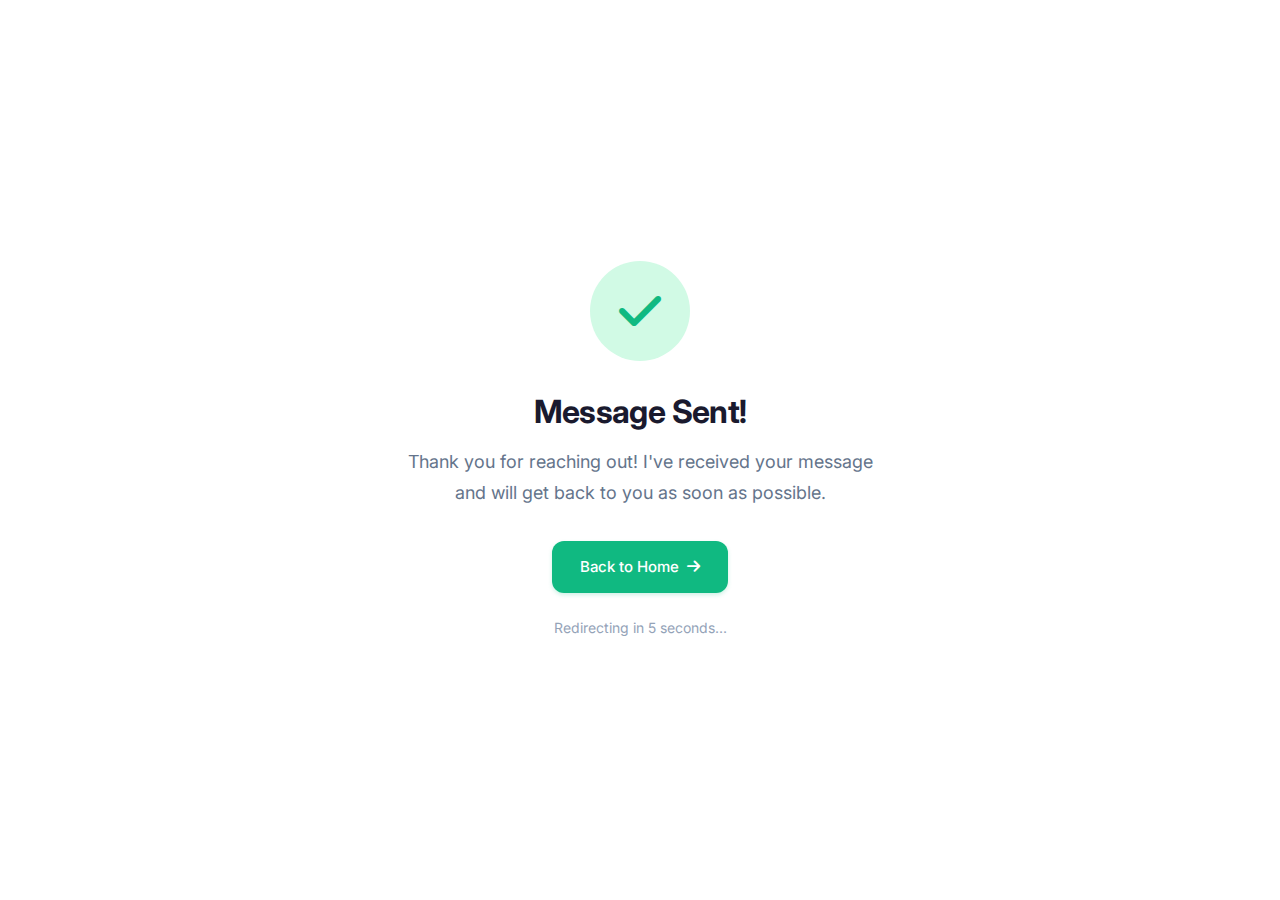
<file: success.html>
<!DOCTYPE html>
<html lang="en">

<head>
    <meta charset="UTF-8">
    <meta name="viewport" content="width=device-width, initial-scale=1.0">
    <title>Message Sent | Fahmy Omara</title>
    <link rel="stylesheet" href="styles.css">
    <link rel="stylesheet" href="https://cdnjs.cloudflare.com/ajax/libs/font-awesome/6.5.0/css/all.min.css">
    <link rel="icon"
        href="data:image/svg+xml,<svg xmlns=%22http://www.w3.org/2000/svg%22 viewBox=%220 0 100 100%22><text y=%22.9em%22 font-size=%2290%22>✅</text></svg>">
    <style>
        .success-page {
            min-height: 100vh;
            display: flex;
            align-items: center;
            justify-content: center;
            text-align: center;
            padding: 2rem;
            background: var(--bg-secondary);
        }

        .success-container {
            max-width: 500px;
        }

        .success-icon {
            width: 100px;
            height: 100px;
            border-radius: 50%;
            background: var(--accent-light);
            display: flex;
            align-items: center;
            justify-content: center;
            margin: 0 auto 2rem;
            animation: scaleIn 0.5s ease;
        }

        .success-icon i {
            font-size: 3rem;
            color: var(--accent);
        }

        .success-title {
            font-size: 2rem;
            color: var(--text-primary);
            margin-bottom: 1rem;
        }

        .success-message {
            font-size: 1.125rem;
            color: var(--text-secondary);
            margin-bottom: 2rem;
            line-height: 1.7;
        }

        @keyframes scaleIn {
            0% {
                transform: scale(0);
                opacity: 0;
            }

            50% {
                transform: scale(1.1);
            }

            100% {
                transform: scale(1);
                opacity: 1;
            }
        }

        .countdown {
            font-size: 0.875rem;
            color: var(--text-muted);
            margin-top: 1.5rem;
        }
    </style>
</head>

<body>
    <div class="success-page">
        <div class="success-container">
            <div class="success-icon">
                <i class="fas fa-check"></i>
            </div>
            <h1 class="success-title">Message Sent!</h1>
            <p class="success-message">
                Thank you for reaching out! I've received your message and will get back to you as soon as possible.
            </p>
            <a href="index.html" class="btn btn-primary">
                <span>Back to Home</span>
                <i class="fas fa-arrow-right"></i>
            </a>
            <p class="countdown">
                Redirecting in <span id="countdown">5</span> seconds...
            </p>
        </div>
    </div>

    <script>
        let count = 5;
        const countdownEl = document.getElementById('countdown');

        const timer = setInterval(() => {
            count--;
            countdownEl.textContent = count;

            if (count <= 0) {
                clearInterval(timer);
                window.location.href = 'index.html';
            }
        }, 1000);
    </script>
</body>

</html>
</file>
<file: styles.css>
/* ============================================
   MODERN & MINIMAL PORTFOLIO - Design System
   ============================================ */

/* Import Inter Font */
@import url('https://fonts.googleapis.com/css2?family=Inter:wght@300;400;500;600;700&display=swap');

/* ============================================
   CSS Custom Properties (Design Tokens)
   ============================================ */
:root {
    /* Colors - Neutral + Emerald Accent */
    --bg-primary: #FAFAFA;
    --bg-secondary: #FFFFFF;
    --bg-tertiary: #F3F4F6;

    --text-primary: #1A1A2E;
    --text-secondary: #64748B;
    --text-muted: #94A3B8;

    --accent: #10B981;
    --accent-dark: #059669;
    --accent-light: #D1FAE5;

    --border: #E5E7EB;
    --border-light: #F3F4F6;

    /* Shadows */
    --shadow-sm: 0 1px 2px 0 rgba(0, 0, 0, 0.05);
    --shadow-md: 0 4px 6px -1px rgba(0, 0, 0, 0.07), 0 2px 4px -1px rgba(0, 0, 0, 0.04);
    --shadow-lg: 0 10px 15px -3px rgba(0, 0, 0, 0.08), 0 4px 6px -2px rgba(0, 0, 0, 0.04);
    --shadow-xl: 0 20px 25px -5px rgba(0, 0, 0, 0.08), 0 10px 10px -5px rgba(0, 0, 0, 0.03);

    /* Typography */
    --font-family: 'Inter', -apple-system, BlinkMacSystemFont, 'Segoe UI', Roboto, sans-serif;

    /* Spacing */
    --section-padding: 6rem;
    --container-max: 1200px;

    /* Transitions */
    --transition-fast: 150ms ease;
    --transition-base: 250ms ease;
    --transition-slow: 350ms ease;

    /* Border Radius */
    --radius-sm: 0.375rem;
    --radius-md: 0.5rem;
    --radius-lg: 0.75rem;
    --radius-xl: 1rem;
    --radius-2xl: 1.5rem;
}

/* ============================================
   Base Styles
   ============================================ */
*,
*::before,
*::after {
    box-sizing: border-box;
    margin: 0;
    padding: 0;
}

html {
    scroll-behavior: smooth;
    scroll-padding-top: 80px;
}

body {
    font-family: var(--font-family);
    font-size: 1rem;
    line-height: 1.6;
    color: var(--text-primary);
    background-color: var(--bg-primary);
    -webkit-font-smoothing: antialiased;
    -moz-osx-font-smoothing: grayscale;
}

img {
    max-width: 100%;
    height: auto;
    display: block;
}

a {
    color: inherit;
    text-decoration: none;
    transition: color var(--transition-fast);
}

button {
    font-family: inherit;
    cursor: pointer;
    border: none;
    background: none;
}

/* ============================================
   Typography
   ============================================ */
h1,
h2,
h3,
h4,
h5,
h6 {
    font-weight: 600;
    line-height: 1.2;
    color: var(--text-primary);
}

h1 {
    font-size: clamp(2.5rem, 5vw, 4rem);
    font-weight: 700;
    letter-spacing: -0.02em;
}

h2 {
    font-size: clamp(2rem, 4vw, 2.5rem);
    letter-spacing: -0.01em;
}

h3 {
    font-size: 1.25rem;
}

p {
    color: var(--text-secondary);
}

.text-muted {
    color: var(--text-muted);
}

.text-accent {
    color: var(--accent);
}

/* ============================================
   Container
   ============================================ */
.container {
    width: 100%;
    max-width: var(--container-max);
    margin: 0 auto;
    padding: 0 1.5rem;
}

@media (min-width: 768px) {
    .container {
        padding: 0 2rem;
    }
}

/* ============================================
   Navigation
   ============================================ */
.navbar {
    position: fixed;
    top: 0;
    left: 0;
    right: 0;
    z-index: 1000;
    padding: 1rem 1.5rem;
    background: rgba(255, 255, 255, 0.9);
    backdrop-filter: blur(10px);
    -webkit-backdrop-filter: blur(10px);
    transition: all var(--transition-base);
}

.navbar.scrolled {
    box-shadow: var(--shadow-md);
}

.navbar-content {
    max-width: var(--container-max);
    margin: 0 auto;
    display: flex;
    justify-content: space-between;
    align-items: center;
}

.navbar-logo {
    font-size: 1.5rem;
    font-weight: 700;
    color: var(--accent);
    letter-spacing: -0.02em;
}

.navbar-links {
    display: none;
    gap: 2rem;
}

@media (min-width: 768px) {
    .navbar-links {
        display: flex;
    }
}

.nav-link {
    font-size: 0.9375rem;
    font-weight: 500;
    color: var(--text-secondary);
    position: relative;
    padding: 0.5rem 0;
}

.nav-link::after {
    content: '';
    position: absolute;
    bottom: 0;
    left: 0;
    width: 0;
    height: 2px;
    background: var(--accent);
    transition: width var(--transition-base);
}

.nav-link:hover,
.nav-link.active {
    color: var(--text-primary);
}

.nav-link:hover::after,
.nav-link.active::after {
    width: 100%;
}

/* Mobile Menu Button */
.menu-toggle {
    display: flex;
    flex-direction: column;
    gap: 5px;
    padding: 0.5rem;
}

@media (min-width: 768px) {
    .menu-toggle {
        display: none;
    }
}

.menu-toggle span {
    width: 24px;
    height: 2px;
    background: var(--text-primary);
    transition: all var(--transition-fast);
    border-radius: 2px;
}

.menu-toggle.active span:nth-child(1) {
    transform: rotate(45deg) translate(5px, 5px);
}

.menu-toggle.active span:nth-child(2) {
    opacity: 0;
}

.menu-toggle.active span:nth-child(3) {
    transform: rotate(-45deg) translate(5px, -5px);
}

/* Mobile Menu */
.mobile-menu {
    display: none;
    position: absolute;
    top: 100%;
    left: 0;
    right: 0;
    background: var(--bg-secondary);
    padding: 1.5rem;
    box-shadow: var(--shadow-lg);
    border-top: 1px solid var(--border);
}

.mobile-menu.active {
    display: block;
}

.mobile-menu .nav-link {
    display: block;
    padding: 0.75rem 0;
    border-bottom: 1px solid var(--border-light);
}

.mobile-menu .nav-link:last-child {
    border-bottom: none;
}

/* ============================================
   Buttons
   ============================================ */
.btn {
    display: inline-flex;
    align-items: center;
    justify-content: center;
    gap: 0.5rem;
    padding: 0.875rem 1.75rem;
    font-size: 0.9375rem;
    font-weight: 500;
    border-radius: var(--radius-lg);
    transition: all var(--transition-base);
    cursor: pointer;
}

.btn-primary {
    background: var(--accent);
    color: white;
    box-shadow: 0 2px 4px rgba(16, 185, 129, 0.2);
}

.btn-primary:hover {
    background: var(--accent-dark);
    transform: translateY(-2px);
    box-shadow: 0 4px 12px rgba(16, 185, 129, 0.3);
}

.btn-secondary {
    background: transparent;
    color: var(--text-primary);
    border: 1.5px solid var(--border);
}

.btn-secondary:hover {
    border-color: var(--accent);
    color: var(--accent);
    transform: translateY(-2px);
}

.btn i,
.btn svg {
    transition: transform var(--transition-fast);
}

.btn:hover i,
.btn:hover svg {
    transform: translateX(3px);
}

.btn.is-disabled {
    opacity: 0.6;
    pointer-events: none;
    box-shadow: none;
}

/* ============================================
   Hero Section - Enhanced
   ============================================ */
.hero {
    min-height: 100vh;
    display: flex;
    align-items: center;
    padding: 7rem 1.5rem 4rem;
    background: var(--bg-secondary);
    position: relative;
    overflow: hidden;
}

.hero::before {
    content: '';
    position: absolute;
    top: -30%;
    right: -15%;
    width: 60%;
    height: 120%;
    background: radial-gradient(circle, var(--accent-light) 0%, transparent 65%);
    opacity: 0.5;
    pointer-events: none;
}

.hero::after {
    content: '';
    position: absolute;
    bottom: -20%;
    left: -10%;
    width: 40%;
    height: 80%;
    background: radial-gradient(circle, rgba(16, 185, 129, 0.05) 0%, transparent 60%);
    pointer-events: none;
}

/* Social Links Sidebar */
.hero-social {
    position: fixed;
    left: 2rem;
    top: 50%;
    transform: translateY(-50%);
    display: none;
    flex-direction: column;
    align-items: center;
    gap: 1.25rem;
    z-index: 50;
}

@media (min-width: 1024px) {
    .hero-social {
        display: flex;
    }
}

.hero-social a {
    width: 2.5rem;
    height: 2.5rem;
    border-radius: 50%;
    display: flex;
    align-items: center;
    justify-content: center;
    color: var(--text-secondary);
    background: var(--bg-secondary);
    border: 1px solid var(--border);
    font-size: 1rem;
    transition: all var(--transition-base);
}

.hero-social a:hover {
    color: white;
    background: var(--accent);
    border-color: var(--accent);
    transform: translateY(-3px);
}

.hero-social-line {
    width: 1px;
    height: 80px;
    background: linear-gradient(to bottom, var(--border), transparent);
    margin-top: 0.5rem;
}

/* Hero Content */
.hero-content {
    max-width: var(--container-max);
    margin: 0 auto;
    display: grid;
    grid-template-columns: 1fr;
    gap: 3rem;
    align-items: center;
    position: relative;
    z-index: 1;
}

@media (min-width: 768px) {
    .hero-content {
        grid-template-columns: 1.2fr 1fr;
        gap: 4rem;
    }
}

@media (min-width: 1024px) {
    .hero-content {
        padding-left: 3rem;
    }
}

.hero-text {
    max-width: 560px;
}

.hero-greeting {
    font-size: 1rem;
    font-weight: 500;
    color: var(--accent);
    margin-bottom: 0.75rem;
    display: flex;
    align-items: center;
    gap: 0.5rem;
}

.wave {
    display: inline-block;
    animation: wave 2s ease-in-out infinite;
    transform-origin: 70% 70%;
}

@keyframes wave {

    0%,
    100% {
        transform: rotate(0deg);
    }

    10% {
        transform: rotate(14deg);
    }

    20% {
        transform: rotate(-8deg);
    }

    30% {
        transform: rotate(14deg);
    }

    40% {
        transform: rotate(-4deg);
    }

    50% {
        transform: rotate(10deg);
    }

    60% {
        transform: rotate(0deg);
    }
}

.hero-title {
    font-size: clamp(2.75rem, 6vw, 4.5rem);
    font-weight: 700;
    line-height: 1.1;
    letter-spacing: -0.03em;
    margin-bottom: 0.5rem;
    color: var(--text-primary);
}

.hero-title .name {
    color: var(--accent);
    position: relative;
    display: inline-block;
}

.hero-subtitle {
    font-size: 1.25rem;
    font-weight: 500;
    color: var(--text-secondary);
    margin-bottom: 1.25rem;
    display: flex;
    align-items: center;
    gap: 0.5rem;
}

.hero-subtitle::before {
    content: '';
    width: 40px;
    height: 3px;
    background: var(--accent);
    border-radius: 3px;
}

.hero-description {
    font-size: 1.0625rem;
    line-height: 1.7;
    color: var(--text-secondary);
    margin-bottom: 2rem;
    max-width: 480px;
}

.hero-buttons {
    display: flex;
    flex-wrap: wrap;
    gap: 1rem;
    margin-bottom: 2.5rem;
}

/* Hero Stats */
.hero-stats {
    display: flex;
    align-items: center;
    gap: 1.5rem;
    padding-top: 1.5rem;
    border-top: 1px solid var(--border-light);
}

.hero-stat {
    display: flex;
    flex-direction: column;
}

.hero-stat-number {
    font-size: 1.75rem;
    font-weight: 700;
    color: var(--text-primary);
    line-height: 1.2;
}

.hero-stat-label {
    font-size: 0.8125rem;
    color: var(--text-muted);
    text-transform: uppercase;
    letter-spacing: 0.05em;
}

.hero-stat-divider {
    width: 1px;
    height: 40px;
    background: var(--border);
}

/* Hero Image */
.hero-image-wrapper {
    display: flex;
    justify-content: center;
    position: relative;
}

.hero-image {
    position: relative;
    z-index: 2;
}

.hero-image img {
    width: 100%;
    max-width: 360px;
    max-height: 70vh;
    height: auto;
    aspect-ratio: auto;
    object-fit: contain;
    object-position: center;
    display: block;
    border-radius: var(--radius-2xl);
    box-shadow: var(--shadow-xl);
    transition: transform var(--transition-slow);
}

@media (min-width: 768px) {
    .hero-image img {
        max-width: 420px;
        max-height: 75vh;
    }
}

.hero-image img:hover {
    transform: scale(1.02) translateY(-4px);
}

/* Decorative Elements */
.hero-decoration {
    position: absolute;
    border-radius: 50%;
    z-index: 1;
}

.hero-decoration-1 {
    width: 280px;
    height: 280px;
    top: -20px;
    right: -30px;
    border: 2px solid var(--accent);
    opacity: 0.2;
}

.hero-decoration-2 {
    width: 60px;
    height: 60px;
    bottom: 20px;
    left: -10px;
    background: var(--accent);
    opacity: 0.15;
}

@media (min-width: 768px) {
    .hero-decoration-1 {
        width: 350px;
        height: 350px;
        top: -30px;
        right: -40px;
    }

    .hero-decoration-2 {
        width: 80px;
        height: 80px;
        bottom: 30px;
        left: -20px;
    }
}

/* Scroll Indicator */
.scroll-indicator {
    position: absolute;
    bottom: 2rem;
    left: 50%;
    transform: translateX(-50%);
    display: flex;
    flex-direction: column;
    align-items: center;
    gap: 0.5rem;
    color: var(--text-muted);
    font-size: 0.875rem;
    animation: bounce 2s infinite;
}

@keyframes bounce {

    0%,
    100% {
        transform: translateX(-50%) translateY(0);
    }

    50% {
        transform: translateX(-50%) translateY(8px);
    }
}

/* ============================================
   Section Styles
   ============================================ */
.section {
    padding: var(--section-padding) 1.5rem;
}

.section-alt {
    background: var(--bg-secondary);
}

.section-header {
    text-align: center;
    max-width: 600px;
    margin: 0 auto 4rem;
}

.section-title {
    margin-bottom: 1rem;
}

.section-subtitle {
    font-size: 1.125rem;
    color: var(--text-secondary);
}

/* ============================================
   About Section
   ============================================ */
.about-content {
    max-width: var(--container-max);
    margin: 0 auto;
    display: grid;
    grid-template-columns: 1fr;
    gap: 3rem;
    align-items: center;
}

@media (min-width: 768px) {
    .about-content {
        grid-template-columns: 1fr 1.2fr;
        gap: 4rem;
    }
}

.about-image {
    position: relative;
}

.about-image img {
    width: 100%;
    max-width: 450px;
    border-radius: var(--radius-2xl);
    box-shadow: var(--shadow-lg);
}

.about-image::before {
    content: '';
    position: absolute;
    top: 1.5rem;
    left: 1.5rem;
    right: -1.5rem;
    bottom: -1.5rem;
    border: 2px solid var(--accent);
    border-radius: var(--radius-2xl);
    z-index: -1;
}

.about-text p {
    font-size: 1.0625rem;
    line-height: 1.8;
    margin-bottom: 1.5rem;
}

.about-highlights {
    display: grid;
    grid-template-columns: repeat(2, 1fr);
    gap: 1rem;
    margin-top: 2rem;
}

.highlight-card {
    display: flex;
    align-items: center;
    gap: 0.75rem;
    padding: 1rem;
    background: var(--bg-primary);
    border-radius: var(--radius-lg);
    transition: all var(--transition-base);
}

.highlight-card:hover {
    transform: translateY(-2px);
    box-shadow: var(--shadow-md);
}

.highlight-card i {
    font-size: 1.25rem;
    color: var(--accent);
}

.highlight-card span {
    font-size: 0.9375rem;
    font-weight: 500;
    color: var(--text-primary);
}

/* ============================================
   Projects Section - Enhanced
   ============================================ */

/* Project Stats */
.project-stats {
    display: flex;
    justify-content: center;
    gap: 2rem;
    margin-bottom: 2.5rem;
    padding: 1rem;
    background: var(--bg-secondary);
    border-radius: var(--radius-xl);
    border: 1px solid var(--border-light);
    max-width: 400px;
    margin-left: auto;
    margin-right: auto;
}

.project-stat {
    display: flex;
    flex-direction: column;
    align-items: center;
    gap: 0.25rem;
}

.stat-number {
    font-size: 1.75rem;
    font-weight: 700;
    color: var(--accent);
    line-height: 1;
}

.stat-label {
    font-size: 0.75rem;
    color: var(--text-muted);
    text-transform: uppercase;
    letter-spacing: 0.05em;
}

/* Projects Grid */
.projects-grid {
    max-width: var(--container-max);
    margin: 0 auto;
    display: grid;
    grid-template-columns: 1fr;
    gap: 1.5rem;
    grid-auto-rows: minmax(280px, auto);
}

@media (min-width: 768px) {
    .projects-grid {
        grid-template-columns: repeat(2, 1fr);
    }
}

@media (min-width: 1024px) {
    .projects-grid {
        grid-template-columns: repeat(3, 1fr);
        grid-auto-flow: dense;
    }
}

.project-card {
    background: var(--bg-secondary);
    border-radius: var(--radius-xl);
    overflow: hidden;
    box-shadow: var(--shadow-sm);
    border: 1px solid var(--border-light);
    transition: all var(--transition-base);
    position: relative;
    display: flex;
    flex-direction: column;
    opacity: 1;
    transform: scale(1);
}

.project-card.hidden {
    display: none;
}

.project-card.fade-out {
    opacity: 0;
    transform: scale(0.95);
    pointer-events: none;
}

.project-card:hover {
    transform: translateY(-6px) scale(1.01);
    box-shadow: var(--shadow-xl);
    border-color: var(--accent);
}

/* Featured Badge */
.project-badge {
    position: absolute;
    top: 1rem;
    right: 1rem;
    z-index: 20;
    display: flex;
    align-items: center;
    gap: 0.375rem;
    padding: 0.375rem 0.75rem;
    background: var(--accent);
    color: white;
    border-radius: 2rem;
    font-size: 0.75rem;
    font-weight: 600;
    box-shadow: 0 2px 8px rgba(16, 185, 129, 0.4);
}

.project-badge i {
    font-size: 0.625rem;
}

.project-image {
    position: relative;
    overflow: hidden;
    width: 100%;
    aspect-ratio: 16 / 9;
    min-height: 220px;
    background: linear-gradient(135deg, #0f172a, #1f2937);
}

.project-image img {
    width: 100%;
    height: 100%;
    object-fit: contain;
    transition: transform 0.6s cubic-bezier(0.4, 0, 0.2, 1);
}

.project-card:hover .project-image img {
    transform: scale(1.08);
}

.project-overlay {
    position: absolute;
    inset: 0;
    background: linear-gradient(to top, rgba(15, 23, 42, 0.8) 0%, rgba(15, 23, 42, 0.35) 55%, transparent 100%);
    opacity: 0;
    transition: opacity var(--transition-base);
    pointer-events: none;
}

.project-card:hover .project-overlay {
    opacity: 0.9;
}

/* Project Actions (Quick Links on Hover) */
.project-actions {
    position: absolute;
    top: 1rem;
    right: 1rem;
    display: flex;
    gap: 0.5rem;
    z-index: 15;
    opacity: 0;
    transform: translateY(-10px);
    transition: all var(--transition-base);
}

.project-card:hover .project-actions {
    opacity: 1;
    transform: translateY(0);
}

.project-action-btn {
    width: 2.5rem;
    height: 2.5rem;
    border-radius: 50%;
    background: rgba(255, 255, 255, 0.95);
    backdrop-filter: blur(10px);
    color: var(--text-primary);
    display: flex;
    align-items: center;
    justify-content: center;
    border: none;
    cursor: pointer;
    transition: all var(--transition-fast);
    box-shadow: 0 2px 8px rgba(0, 0, 0, 0.15);
}

.project-action-btn:hover {
    background: var(--accent);
    color: white;
    transform: scale(1.1);
}

/* Project Content */
.project-content {
    padding: 1.5rem;
    z-index: 10;
    color: var(--text-primary);
    background: var(--bg-secondary);
    border-top: 1px solid var(--border-light);
}

.project-header {
    display: flex;
    justify-content: space-between;
    align-items: flex-start;
    margin-bottom: 0.75rem;
    gap: 1rem;
}

.project-title {
    font-size: 1.25rem;
    font-weight: 600;
    color: var(--text-primary);
    line-height: 1.3;
    flex: 1;
}

.project-card.featured .project-title {
    font-size: 1.6rem;
}

.project-type {
    padding: 0.25rem 0.75rem;
    background: var(--bg-tertiary);
    color: var(--text-secondary);
    font-size: 0.75rem;
    font-weight: 500;
    border-radius: 1rem;
    white-space: nowrap;
    border: 1px solid var(--border-light);
}

.project-description {
    font-size: 0.9375rem;
    color: var(--text-secondary);
    margin-bottom: 1rem;
    line-height: 1.6;
    display: -webkit-box;
    -webkit-line-clamp: 2;
    line-clamp: 2;
    -webkit-box-orient: vertical;
    overflow: hidden;
}

.project-card.featured .project-description {
    font-size: 1.125rem;
    -webkit-line-clamp: 3;
    line-clamp: 3;
}

.project-tags {
    display: flex;
    flex-wrap: wrap;
    gap: 0.5rem;
    margin-bottom: 1.25rem;
}

.project-tag {
    padding: 0.25rem 0.75rem;
    background: var(--bg-tertiary);
    color: var(--text-secondary);
    font-size: 0.75rem;
    font-weight: 500;
    border-radius: 20px;
    border: 1px solid var(--border-light);
    transition: all var(--transition-fast);
}

.project-tag:hover {
    background: var(--accent-light);
    color: var(--accent-dark);
    transform: translateY(-1px);
}

/* Project Links */
.project-links {
    display: flex;
    gap: 0.75rem;
    flex-wrap: wrap;
}

.project-link {
    display: inline-flex;
    align-items: center;
    gap: 0.5rem;
    font-weight: 500;
    color: var(--accent-dark);
    font-size: 0.875rem;
    background: white;
    padding: 0.625rem 1.25rem;
    border-radius: 2rem;
    border: 1px solid var(--border);
    transition: all var(--transition-base);
    cursor: pointer;
}

.project-link:hover {
    background: var(--accent);
    color: white;
    transform: translateY(-2px);
    box-shadow: 0 4px 12px rgba(16, 185, 129, 0.3);
}

.project-link i {
    font-size: 0.875rem;
}

/* Project Modal */
.project-modal {
    position: fixed;
    inset: 0;
    z-index: 2000;
    display: none;
    align-items: center;
    justify-content: center;
    padding: 1rem;
}

.project-modal.active {
    display: flex;
}

.project-modal-overlay {
    position: absolute;
    inset: 0;
    background: radial-gradient(900px circle at 15% 10%, rgba(16, 185, 129, 0.18), rgba(15, 23, 42, 0) 45%), rgba(15, 23, 42, 0.6);
    backdrop-filter: blur(10px);
    -webkit-backdrop-filter: blur(10px);
    animation: fadeIn 0.3s ease;
}

.project-modal-content {
    position: relative;
    background: linear-gradient(135deg, rgba(255, 255, 255, 0.32) 0%, rgba(255, 255, 255, 0.08) 100%),
        radial-gradient(520px circle at 8% 6%, rgba(16, 185, 129, 0.1), rgba(255, 255, 255, 0) 55%),
        radial-gradient(420px circle at 92% 0%, rgba(255, 255, 255, 0.4), rgba(255, 255, 255, 0) 55%);
    border-radius: var(--radius-2xl);
    max-width: 900px;
    width: 100%;
    max-height: 90vh;
    overflow: hidden;
    overflow-y: auto;
    box-shadow: 0 24px 70px rgba(15, 23, 42, 0.18), inset 0 1px 0 rgba(255, 255, 255, 0.3);
    border: 1px solid rgba(255, 255, 255, 0.32);
    backdrop-filter: blur(36px) saturate(185%);
    -webkit-backdrop-filter: blur(36px) saturate(185%);
    animation: slideUp 0.4s cubic-bezier(0.4, 0, 0.2, 1);
    z-index: 1;
}

.project-modal-content::before {
    content: '';
    position: absolute;
    inset: 0;
    border-radius: inherit;
    background: linear-gradient(180deg, rgba(255, 255, 255, 0.22), rgba(255, 255, 255, 0.03));
    opacity: 0.45;
    pointer-events: none;
}
.project-modal-content::after {
    content: '';
    position: absolute;
    inset: 1px;
    border-radius: inherit;
    border: 1px solid rgba(255, 255, 255, 0.16);
    pointer-events: none;
}

@keyframes slideUp {
    from {
        opacity: 0;
        transform: translateY(30px);
    }
    to {
        opacity: 1;
        transform: translateY(0);
    }
}

.project-modal-close {
    position: absolute;
    top: 0.9rem;
    right: 0.9rem;
    width: 2.5rem;
    height: 2.5rem;
    border-radius: 50%;
    background: rgba(255, 255, 255, 0.75);
    border: 1px solid rgba(255, 255, 255, 0.8);
    color: var(--text-primary);
    display: flex;
    align-items: center;
    justify-content: center;
    transition: all var(--transition-base);
    z-index: 2;
    box-shadow: var(--shadow-sm);
}

.project-modal-close:hover {
    background: var(--accent);
    color: white;
    border-color: var(--accent);
    transform: rotate(90deg);
}

.project-modal-body {
    display: grid;
    grid-template-columns: 1fr;
    gap: 2rem;
    align-items: stretch;
}

@media (min-width: 768px) {
    .project-modal-body {
        grid-template-columns: 1fr 1fr;
    }
}

.project-modal-image {
    width: 100%;
    border-radius: var(--radius-xl);
    overflow: hidden;
    background: linear-gradient(135deg, rgba(15, 23, 42, 0.75), rgba(15, 23, 42, 0.45));
    border: 1px solid rgba(255, 255, 255, 0.18);
    aspect-ratio: 16 / 9;
    padding: 1.25rem;
    display: flex;
    align-items: center;
    justify-content: center;
    box-shadow: inset 0 1px 0 rgba(255, 255, 255, 0.08);
}

.project-modal-image img {
    width: 100%;
    height: 100%;
    display: block;
    object-fit: contain;
    border-radius: var(--radius-lg);
    box-shadow: var(--shadow-lg);
    background: #0b1220;
}

.project-modal-info {
    padding: 2rem;
    background: linear-gradient(180deg, rgba(255, 255, 255, 0.14), rgba(255, 255, 255, 0.06));
    color: var(--text-primary);
}

.project-modal-header {
    display: flex;
    justify-content: flex-start;
    align-items: center;
    gap: 1rem;
    margin-bottom: 1rem;
    padding-right: 3.75rem;
}

.project-modal-header h2 {
    font-size: 2rem;
    margin: 0;
    line-height: 1.1;
    color: #0f172a;
    text-shadow: 0 1px 0 rgba(255, 255, 255, 0.4);
}
.project-modal-header .project-type {
    margin-left: auto;
    background: rgba(255, 255, 255, 0.6);
    border: 1px solid rgba(255, 255, 255, 0.7);
    color: #1f2937;
    box-shadow: inset 0 1px 0 rgba(255, 255, 255, 0.6);
    align-self: center;
    line-height: 1.2;
    transform: translateY(-2px);
}

.project-modal-description {
    font-size: 1rem;
    line-height: 1.7;
    color: #1f2937;
    font-weight: 500;
    margin-bottom: 1.5rem;
}

.project-modal-features {
    margin-bottom: 2rem;
}

.project-modal-features h3 {
    font-size: 1.125rem;
    margin-bottom: 1rem;
    color: var(--text-primary);
}

.project-modal-features ul {
    list-style: none;
    padding: 0;
}

.project-modal-features li {
    padding: 0.5rem 0;
    padding-left: 1.5rem;
    position: relative;
    color: #1f2937;
    font-weight: 500;
}

.project-modal-info .project-tag {
    background: rgba(255, 255, 255, 0.6);
    border: 1px solid rgba(255, 255, 255, 0.75);
    color: #1f2937;
    box-shadow: inset 0 1px 0 rgba(255, 255, 255, 0.6);
}

.project-modal-features li::before {
    content: '✓';
    position: absolute;
    left: 0;
    color: var(--accent);
    font-weight: 600;
}

.project-modal-links {
    display: flex;
    gap: 1rem;
    flex-wrap: wrap;
}

.project-modal-links .btn {
    flex: 1;
    min-width: 150px;
    border-radius: 999px;
}

@media (min-width: 768px) {
    .project-modal-body {
        gap: 0;
    }

    .project-modal-image {
        border-radius: 0;
        border-right: 1px solid rgba(255, 255, 255, 0.25);
        aspect-ratio: auto;
        height: 100%;
        min-height: 100%;
    }

    .project-modal-info {
        padding: 2.5rem;
    }
}

/* ============================================
   Skills Section
   ============================================ */
.skills-grid {
    max-width: var(--container-max);
    margin: 0 auto;
    display: grid;
    grid-template-columns: repeat(2, 1fr);
    gap: 1rem;
}

@media (min-width: 640px) {
    .skills-grid {
        grid-template-columns: repeat(3, 1fr);
        gap: 1.5rem;
    }
}

@media (min-width: 768px) {
    .skills-grid {
        grid-template-columns: repeat(6, 1fr);
    }
}

.skill-card {
    display: flex;
    flex-direction: column;
    align-items: center;
    gap: 0.75rem;
    padding: 1.5rem 1rem;
    background: var(--bg-secondary);
    border-radius: var(--radius-lg);
    border: 1px solid var(--border-light);
    transition: all var(--transition-base);
}

.skill-card:hover {
    transform: translateY(-4px);
    box-shadow: var(--shadow-md);
    border-color: var(--accent);
}

.skill-icon {
    font-size: 2.5rem;
    color: var(--text-muted);
    transition: color var(--transition-base);
}

.skill-card:hover .skill-icon {
    color: var(--accent);
}

/* Specific skill icon colors on hover */
.skill-card:hover .skill-icon.html {
    color: #E34F26;
}

.skill-card:hover .skill-icon.css {
    color: #1572B6;
}

.skill-card:hover .skill-icon.js {
    color: #F7DF1E;
}

.skill-card:hover .skill-icon.react {
    color: #61DAFB;
}

.skill-card:hover .skill-icon.git {
    color: #F05032;
}

.skill-card:hover .skill-icon.tailwind {
    color: #38BDF8;
}

.skill-name {
    font-size: 0.875rem;
    font-weight: 500;
    color: var(--text-primary);
}

.skill-level {
    font-size: 0.75rem;
    color: var(--text-muted);
}

/* Resume Download */
.resume-download {
    text-align: center;
    margin-bottom: 3rem;
}

/* ============================================
   Testimonials Section
   ============================================ */
.testimonials-container {
    max-width: var(--container-max);
    margin: 0 auto;
    position: relative;
}

.testimonials-carousel {
    display: flex;
    gap: 1.5rem;
    overflow-x: auto;
    scroll-snap-type: x mandatory;
    scroll-behavior: smooth;
    -webkit-overflow-scrolling: touch;
    padding: 1rem 0;
    scrollbar-width: none;
}

.testimonials-carousel::-webkit-scrollbar {
    display: none;
}

.testimonial-card {
    flex: 0 0 calc(100% - 2rem);
    scroll-snap-align: center;
    background: var(--bg-secondary);
    border-radius: var(--radius-xl);
    padding: 2rem;
    box-shadow: var(--shadow-sm);
    border: 1px solid var(--border-light);
    transition: all var(--transition-base);
}

@media (min-width: 640px) {
    .testimonial-card {
        flex: 0 0 calc(50% - 1rem);
    }
}

@media (min-width: 1024px) {
    .testimonial-card {
        flex: 0 0 calc(33.333% - 1rem);
    }
}

.testimonial-card:hover {
    box-shadow: var(--shadow-md);
}

.testimonial-header {
    display: flex;
    align-items: center;
    gap: 1rem;
    margin-bottom: 1.25rem;
}

.testimonial-avatar {
    width: 3.5rem;
    height: 3.5rem;
    border-radius: 50%;
    background: var(--accent-light);
    display: flex;
    align-items: center;
    justify-content: center;
    font-weight: 600;
    font-size: 1.125rem;
    color: var(--accent-dark);
}

.testimonial-info h4 {
    font-size: 1rem;
    font-weight: 600;
    margin-bottom: 0.25rem;
}

.testimonial-info p {
    font-size: 0.875rem;
    color: var(--text-muted);
}

.testimonial-text {
    font-size: 0.9375rem;
    line-height: 1.7;
    color: var(--text-secondary);
    font-style: italic;
    margin-bottom: 1rem;
    position: relative;
}

.testimonial-text::before {
    content: '"';
    font-size: 3rem;
    color: var(--accent-light);
    position: absolute;
    top: -0.5rem;
    left: -0.5rem;
    font-family: Georgia, serif;
    line-height: 1;
}

.testimonial-stars {
    display: flex;
    gap: 0.25rem;
    color: #FBBF24;
}

/* Carousel Navigation */
.carousel-nav {
    position: absolute;
    top: 50%;
    transform: translateY(-50%);
    width: 3rem;
    height: 3rem;
    border-radius: 50%;
    background: var(--bg-secondary);
    border: 1px solid var(--border);
    display: flex;
    align-items: center;
    justify-content: center;
    color: var(--text-secondary);
    cursor: pointer;
    transition: all var(--transition-base);
    z-index: 10;
    opacity: 0;
}

.testimonials-container:hover .carousel-nav {
    opacity: 1;
}

.carousel-nav:hover {
    background: var(--accent);
    color: white;
    border-color: var(--accent);
}

.carousel-prev {
    left: -1rem;
}

.carousel-next {
    right: -1rem;
}

@media (max-width: 768px) {
    .carousel-nav {
        display: none;
    }
}

/* Carousel Dots */
.carousel-dots {
    display: flex;
    justify-content: center;
    gap: 0.5rem;
    margin-top: 1.5rem;
}

.carousel-dot {
    width: 0.5rem;
    height: 0.5rem;
    border-radius: 50%;
    background: var(--border);
    transition: all var(--transition-base);
    cursor: pointer;
}

.carousel-dot.active {
    background: var(--accent);
    transform: scale(1.25);
}

/* ============================================
   Contact Section
   ============================================ */
.contact-content {
    max-width: var(--container-max);
    margin: 0 auto;
    display: grid;
    grid-template-columns: 1fr;
    gap: 3rem;
}

@media (min-width: 768px) {
    .contact-content {
        grid-template-columns: 1fr 1.2fr;
        gap: 4rem;
    }
}

.contact-info {
    display: flex;
    flex-direction: column;
    gap: 2rem;
}

.contact-card {
    background: var(--bg-secondary);
    border-radius: var(--radius-xl);
    padding: 2rem;
    box-shadow: var(--shadow-sm);
    border: 1px solid var(--border-light);
}

.contact-card h3 {
    font-size: 1.125rem;
    margin-bottom: 1.5rem;
    color: var(--text-primary);
}

.contact-item {
    display: flex;
    align-items: center;
    gap: 1rem;
    margin-bottom: 1.25rem;
}

.contact-item:last-child {
    margin-bottom: 0;
}

.contact-icon {
    width: 3rem;
    height: 3rem;
    border-radius: var(--radius-lg);
    background: var(--accent-light);
    display: flex;
    align-items: center;
    justify-content: center;
    color: var(--accent);
    font-size: 1.125rem;
}

.contact-item-text span {
    display: block;
    font-size: 0.8125rem;
    color: var(--text-muted);
    margin-bottom: 0.25rem;
}

.contact-item-text a,
.contact-item-text p {
    font-size: 0.9375rem;
    color: var(--text-primary);
    font-weight: 500;
}

.contact-item-text a:hover {
    color: var(--accent);
}

/* Social Links */
.social-links {
    display: grid;
    grid-template-columns: repeat(2, 1fr);
    gap: 0.75rem;
}

.social-link {
    display: flex;
    align-items: center;
    gap: 0.75rem;
    padding: 0.875rem 1rem;
    background: var(--bg-primary);
    border-radius: var(--radius-lg);
    font-weight: 500;
    font-size: 0.9375rem;
    color: var(--text-secondary);
    transition: all var(--transition-base);
}

.social-link:hover {
    background: var(--accent);
    color: white;
    transform: translateY(-2px);
}

.social-link i {
    font-size: 1.125rem;
}

/* Contact Form */
.contact-form-card {
    background: var(--bg-secondary);
    border-radius: var(--radius-xl);
    padding: 2rem;
    box-shadow: var(--shadow-sm);
    border: 1px solid var(--border-light);
}

.contact-form-card h3 {
    font-size: 1.125rem;
    margin-bottom: 1.5rem;
    color: var(--text-primary);
}

.form-group {
    margin-bottom: 1.25rem;
}

.form-group label {
    display: block;
    font-size: 0.875rem;
    font-weight: 500;
    color: var(--text-primary);
    margin-bottom: 0.5rem;
}

.form-control {
    width: 100%;
    padding: 0.875rem 1rem;
    font-size: 0.9375rem;
    font-family: inherit;
    color: var(--text-primary);
    background: var(--bg-primary);
    border: 1px solid var(--border);
    border-radius: var(--radius-lg);
    transition: all var(--transition-fast);
}

.form-control:focus {
    outline: none;
    border-color: var(--accent);
    box-shadow: 0 0 0 3px var(--accent-light);
}

.form-control::placeholder {
    color: var(--text-muted);
}

textarea.form-control {
    resize: vertical;
    min-height: 120px;
}

.form-error {
    font-size: 0.8125rem;
    color: #EF4444;
    margin-top: 0.5rem;
    display: none;
}

.form-error.visible {
    display: block;
}

.form-submit {
    width: 100%;
    margin-top: 0.5rem;
}

/* Form States */
.form-loading,
.form-success,
.form-error-message {
    display: none;
    align-items: center;
    justify-content: center;
    gap: 0.5rem;
    padding: 1rem;
    border-radius: var(--radius-lg);
    font-weight: 500;
}

.form-loading.visible {
    display: flex;
}

.form-success.visible {
    display: flex;
    background: var(--accent-light);
    color: var(--accent-dark);
}

.form-error-message.visible {
    display: flex;
    background: #FEE2E2;
    color: #DC2626;
}

/* ============================================
   Footer
   ============================================ */
.footer {
    background: var(--text-primary);
    color: var(--bg-primary);
    padding: 4rem 1.5rem 2rem;
}

.footer-content {
    max-width: var(--container-max);
    margin: 0 auto;
    display: grid;
    grid-template-columns: 1fr;
    gap: 2.5rem;
}

@media (min-width: 768px) {
    .footer-content {
        grid-template-columns: 1.5fr repeat(2, 1fr);
    }
}

.footer-brand h3 {
    font-size: 1.5rem;
    color: white;
    margin-bottom: 1rem;
}

.footer-brand p {
    color: var(--text-muted);
    font-size: 0.9375rem;
    line-height: 1.7;
    max-width: 300px;
}

.footer-links h4 {
    font-size: 1rem;
    color: white;
    margin-bottom: 1.25rem;
}

.footer-links ul {
    list-style: none;
}

.footer-links li {
    margin-bottom: 0.75rem;
}

.footer-links a {
    color: var(--text-muted);
    font-size: 0.9375rem;
    transition: color var(--transition-fast);
}

.footer-links a:hover {
    color: var(--accent);
}

.footer-bottom {
    max-width: var(--container-max);
    margin: 0 auto;
    padding-top: 2rem;
    margin-top: 2rem;
    border-top: 1px solid rgba(255, 255, 255, 0.1);
    display: flex;
    flex-direction: column;
    gap: 1rem;
    align-items: center;
    text-align: center;
}

@media (min-width: 768px) {
    .footer-bottom {
        flex-direction: row;
        justify-content: space-between;
    }
}

.footer-bottom p {
    color: var(--text-muted);
    font-size: 0.875rem;
}

.footer-social {
    display: flex;
    gap: 1rem;
}

.footer-social a {
    width: 2.5rem;
    height: 2.5rem;
    border-radius: 50%;
    background: rgba(255, 255, 255, 0.1);
    display: flex;
    align-items: center;
    justify-content: center;
    color: white;
    transition: all var(--transition-base);
}

.footer-social a:hover {
    background: var(--accent);
    transform: translateY(-2px);
}

/* ============================================
   Back to Top Button
   ============================================ */
.back-to-top {
    position: fixed;
    bottom: 2rem;
    right: 2rem;
    width: 3rem;
    height: 3rem;
    border-radius: 50%;
    background: var(--accent);
    color: white;
    display: flex;
    align-items: center;
    justify-content: center;
    box-shadow: var(--shadow-lg);
    opacity: 0;
    visibility: hidden;
    transition: all var(--transition-base);
    z-index: 100;
    cursor: pointer;
}

.back-to-top.visible {
    opacity: 1;
    visibility: visible;
}

.back-to-top:hover {
    background: var(--accent-dark);
    transform: translateY(-3px);
}

/* ============================================
   Animations
   ============================================ */
@keyframes fadeInUp {
    from {
        opacity: 0;
        transform: translateY(30px);
    }

    to {
        opacity: 1;
        transform: translateY(0);
    }
}

@keyframes fadeIn {
    from {
        opacity: 0;
    }

    to {
        opacity: 1;
    }
}

.fade-in-up {
    animation: fadeInUp 0.6s ease forwards;
}

.fade-in {
    animation: fadeIn 0.6s ease forwards;
}

/* Loading Spinner */
@keyframes spin {
    to {
        transform: rotate(360deg);
    }
}

.spinner {
    animation: spin 1s linear infinite;
}

/* ============================================
   Utilities
   ============================================ */
.hidden {
    display: none !important;
}

.sr-only {
    position: absolute;
    width: 1px;
    height: 1px;
    padding: 0;
    margin: -1px;
    overflow: hidden;
    clip: rect(0, 0, 0, 0);
    white-space: nowrap;
    border: 0;
}

/* Reduced Motion */
@media (prefers-reduced-motion: reduce) {

    *,
    *::before,
    *::after {
        animation-duration: 0.01ms !important;
        animation-iteration-count: 1 !important;
        transition-duration: 0.01ms !important;
    }
}

/* ============================================
   Contact Section - Mobile Centering Fix
   ============================================ */
@media (max-width: 768px) {
    .contact-content {
        justify-items: center;
    }

    .contact-info,
    .contact-form-card {
        width: 100%;
        max-width: 640px;
        margin-left: auto;
        margin-right: auto;
    }
}

/* ============================================
   Responsive Adjustments
   ============================================ */
@media (max-width: 640px) {
    :root {
        --section-padding: 4rem;
    }

    .hero {
        padding: 6rem 1rem 3rem;
    }

    .hero-buttons {
        flex-direction: column;
    }

    .btn {
        width: 100%;
        justify-content: center;
    }
}
</file>
